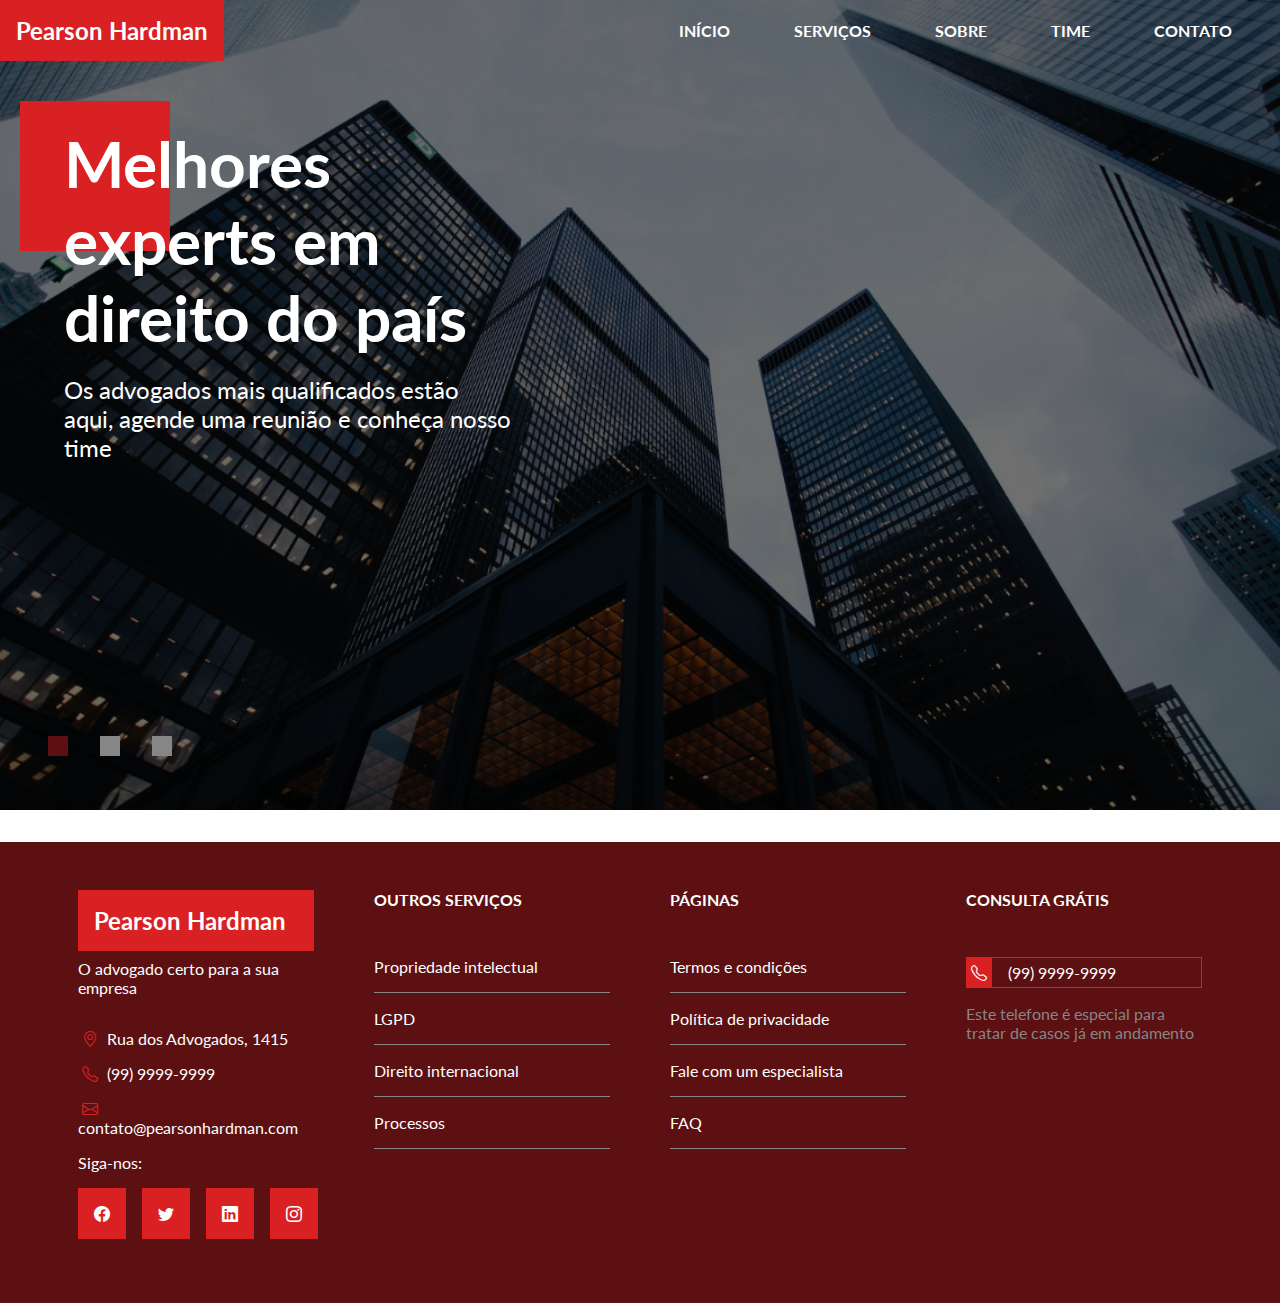
<file: index.html>
<!DOCTYPE html>
<html lang="en">
<head>
<meta charset="UTF-8" />
<meta name="viewport" content="width=device-width, initial-scale=1.0" />
<link rel="stylesheet" href="./css/style.css" />
<title>Person Hardman</title>
<link rel="preconnect" href="https://fonts.googleapis.com" />
<link rel="preconnect" href="https://fonts.gstatic.com" crossorigin />
<link
      href="https://fonts.googleapis.com/css2?family=Lato:ital,wght@0,100;0,300;0,400;0,700;0,900;1,100;1,300;1,400;1,700;1,900&display=swap"
      rel="stylesheet"
    />
<link
      rel="stylesheet"
      href="https://cdn.jsdelivr.net/npm/bootstrap-icons@1.11.3/font/bootstrap-icons.min.css"
    />
<script src="js/script.js" defer></script>
</head>
<body>
<header id="header">
<div id="inner-header">
<h2 id="brand">Pearson Hardman</h2>
<nav id="navbar">
<!-- Links das Pages -->
<a href="index.html">Início</a>
<a href="serviço.html">Serviços</a>
<a href="sobre.html">Sobre</a>
<a href="time.html">Time</a>
<a href="contato.html">Contato</a>
</nav>
<i class="bi bi-list" id="menu"></i>
<nav id="mobile-navbar">
<i class="bi bi-x-lg" id="close-menu"></i>
<!-- Links das Pages(Responsivo) -->
<a href="index.html">Início</a>
<a href="serviço.html">Serviços</a>
<a href="sobre.html">Sobre</a>
<a href="time.html">Time</a>
<a href="contato.html">Contato</a>
</nav>
</div>
<div class="banner active">
<span class="square"></span>
<h2>Melhores experts em direito do país</h2>
<p>
          Os advogados mais qualificados estão aqui, agende uma reunião e
          conheça nosso time
</p>
</div>
<div class="banner">
<span class="square"></span>
<h2>Conheça o nosso time</h2>
<p>
          Veja as especialidades dos nossos advogados, e entenda como eles podem
          lhe ajudar
</p>
</div>
<div class="banner">
<span class="square"></span>
<h2>Os nossos resultados</h2>
<p>
          Confira as nossas métricas e conheça os resultados que já obtivemos
</p>
</div>
<div class="dots">
<div class="dot active"></div>
<div class="dot"></div>
<div class="dot"></div>
</div>
</header>
<!-- Rodapé -->
<footer id="footer">
<div class="contact-info">
<div class="footer-brand">
<h2>Pearson Hardman</h2>
<p>O advogado certo para a sua empresa</p>
</div>
<p><i class="bi bi-geo-alt"></i> Rua dos Advogados, 1415</p>
<p><i class="bi bi-telephone"></i> (99) 9999-9999</p>
<p><i class="bi bi-envelope"></i> contato@pearsonhardman.com</p>
<div class="social-networks">
<p>Siga-nos:</p>
<div class="networks">
<a href="#"><i class="bi bi-facebook"></i></a>
<a href="#"><i class="bi bi-twitter"></i></a>
<a href="#"><i class="bi bi-linkedin"></i></a>
<a href="#"><i class="bi bi-instagram"></i></a>
</div>
</div>
</div>
<div class="links-container">
<h4>Outros serviços</h4>
<nav>
<a href="#">Propriedade intelectual</a>
<a href="#">LGPD</a>
<a href="#">Direito internacional</a>
<a href="#">Processos</a>
</nav>
</div>
<div class="links-container">
<h4>Páginas</h4>
<nav>
<a href="#">Termos e condições</a>
<a href="#">Política de privacidade</a>
<a href="#">Fale com um especialista</a>
<a href="#">FAQ</a>
</nav>
</div>
<div class="links-container">
<h4>Consulta grátis</h4>
<div class="phone-number">
<i class="bi bi-telephone"></i>
<p>(99) 9999-9999</p>
</div>
<p class="phone-info">
          Este telefone é especial para tratar de casos já em andamento
</p>
</div>
</footer>
</body>
</html>
</file>
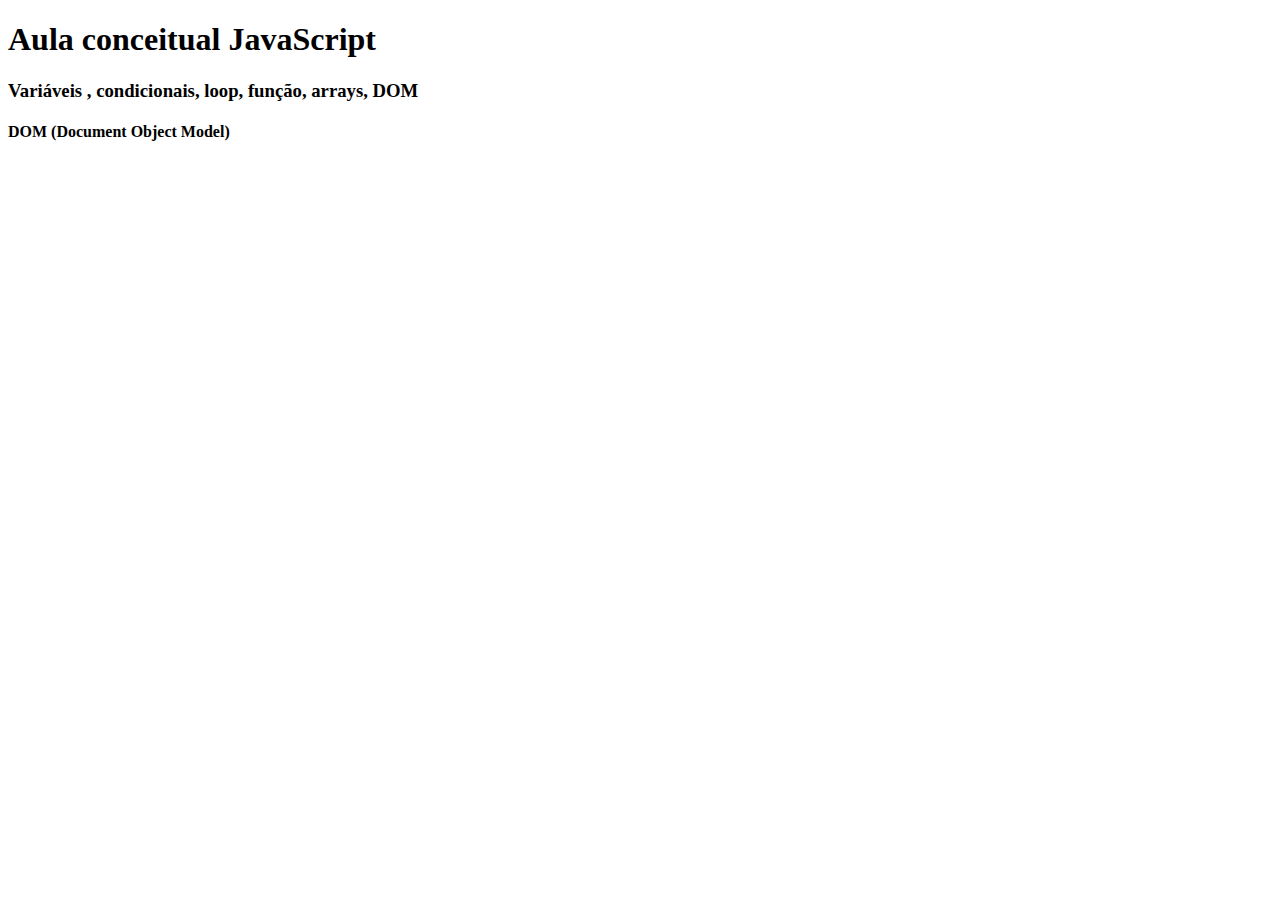
<file: aulajs.html>
<!DOCTYPE html>
<html lang="pt-br">
<head>
    <meta charset="UTF-8">
    <meta name="viewport" content="width=device-width, initial-scale=1.0">
    <title>Aula conceitual JavaScript</title>
    <script src="js/aula.js"></script>
</head>
<body>
    <h1>Aula conceitual JavaScript</h1>
    <h3>Variáveis , condicionais, loop, função, arrays, DOM</h3>
    <h4>DOM (Document Object Model)</h4>
</body>
</html>
</file>
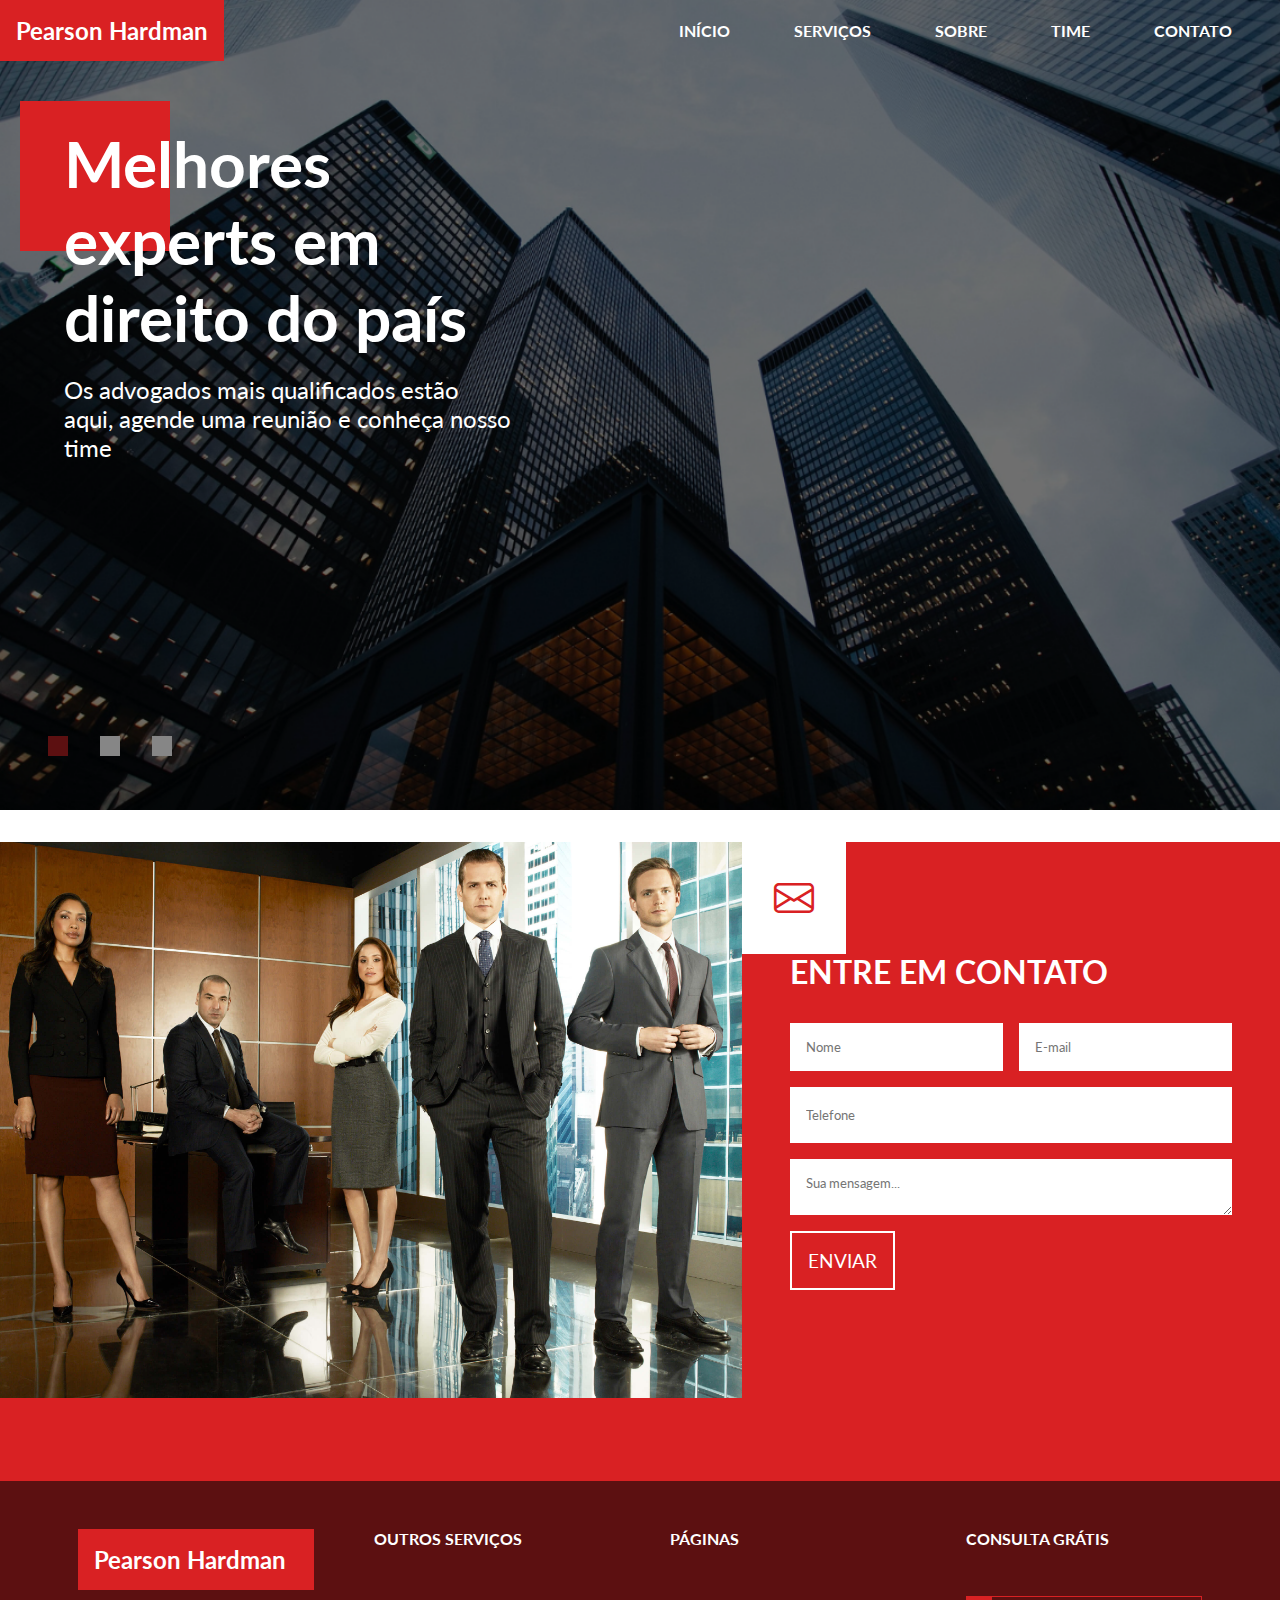
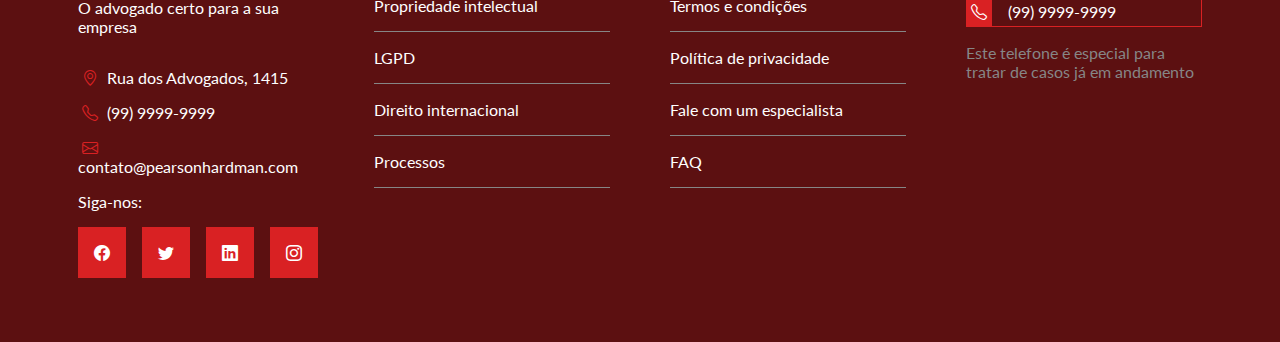
<file: contato.html>
<!DOCTYPE html>
<html lang="en">
  <head>
    <meta charset="UTF-8" />
    <meta name="viewport" content="width=device-width, initial-scale=1.0" />
    <link rel="stylesheet" href="../css/style.css" />
    <title>Contato</title>
    <link rel="preconnect" href="https://fonts.googleapis.com" />
    <link rel="preconnect" href="https://fonts.gstatic.com" crossorigin />
     <link
      href="https://fonts.googleapis.com/css2?family=Lato:ital,wght@0,100;0,300;0,400;0,700;0,900;1,100;1,300;1,400;1,700;1,900&display=swap"
      rel="stylesheet"
    />
    <link
      rel="stylesheet"
      href="https://cdn.jsdelivr.net/npm/bootstrap-icons@1.11.3/font/bootstrap-icons.min.css"
    />
    <script src="js/script.js" defer></script>
  </head>
  <body>
    <header id="header">
      <div id="inner-header">
        <h2 id="brand">Pearson Hardman</h2>
        <nav id="navbar">
          <a href="index.html">Início</a>
          <a href="serviço.html">Serviços</a>
          <a href="sobre.html">Sobre</a>
          <a href="time.html">Time</a>
          <a href="contato.html">Contato</a>
        </nav>
        <i class="bi bi-list" id="menu"></i>
        <nav id="mobile-navbar">
          <i class="bi bi-x-lg" id="close-menu"></i>
          <a href="index.html">Início</a>
          <a href="serviço.html">Serviços</a>
          <a href="sobre.html">Sobre</a>
          <a href="time.html">Time</a>
          <a href="contato.html">Contato</a>
        </nav>
      </div>
      <div class="banner active">
        <span class="square"></span>
        <h2>Melhores experts em direito do país</h2>
        <p>
          Os advogados mais qualificados estão aqui, agende uma reunião e
          conheça nosso time
        </p>
      </div>
      <div class="banner">
        <span class="square"></span>
        <h2>Conheça o nosso time </h2>
        <p>Veja as especialidades dos nossos advogados, e entenda como eles podem lhe ajudar</p>
      </div>
      <div class="banner">
        <span class="square"></span>
        <h2>Os nossos resultados</h2>
        <p>Confira as nossas métricas e conheça os resultados que já obtivemos</p>
      </div>
      <div class="dots">
        <div class="dot active"></div>
        <div class="dot"></div>
        <div class="dot"></div>
      </div>
    </header>
    <section id="contact" class="text-image-section">
        <div id="contact-image-container" class="image-container">
          <img src="../images/office.jpg" alt="Advogados no escritório" />
        </div>
        <div id="contact-information" class="text-container">
          <i class="bi bi-envelope"></i>
          <p class="section-subtitle">Entre em contato</p>
          <form>
            <div class="form-control">
              <input type="text" name="name" id="name" placeholder="Nome" />
              <input type="email" name="email" id="email" placeholder="E-mail" />
            </div>
            <input type="text" name="phone" id="phone" placeholder="Telefone" />
            <textarea
              name="message"
              id="message"
              placeholder="Sua mensagem..."
            ></textarea>
            <input type="submit" value="Enviar" class="btn" />
          </form>
        </div>
      </section>
    <footer id="footer">
      <div class="contact-info">
        <div class="footer-brand">
          <h2>Pearson Hardman</h2>
          <p>O advogado certo para a sua empresa</p>
        </div>
        <p><i class="bi bi-geo-alt"></i> Rua dos Advogados, 1415</p>
        <p><i class="bi bi-telephone"></i> (99) 9999-9999</p>
        <p><i class="bi bi-envelope"></i> contato@pearsonhardman.com</p>
        <div class="social-networks">
          <p>Siga-nos:</p>
          <div class="networks">
            <a href="#"><i class="bi bi-facebook"></i></a>
            <a href="#"><i class="bi bi-twitter"></i></a>
            <a href="#"><i class="bi bi-linkedin"></i></a>
            <a href="#"><i class="bi bi-instagram"></i></a>
          </div>
        </div>
      </div>
      <div class="links-container">
        <h4>Outros serviços</h4>
        <nav>
          <a href="#">Propriedade intelectual</a>
          <a href="#">LGPD</a>
          <a href="#">Direito internacional</a>
          <a href="#">Processos</a>
        </nav>
      </div>
      <div class="links-container">
        <h4>Páginas</h4>
        <nav>
          <a href="#">Termos e condições</a>
          <a href="#">Política de privacidade</a>
          <a href="#">Fale com um especialista</a>
          <a href="#">FAQ</a>
        </nav>
      </div>
      <div class="links-container">
        <h4>Consulta grátis</h4>
        <div class="phone-number">
          <i class="bi bi-telephone"></i>
          <p>(99) 9999-9999</p>
        </div>
        <p class="phone-info">
          Este telefone é especial para tratar de casos já em andamento
        </p>
      </div>
    </footer>
  </body>
</html>
</file>
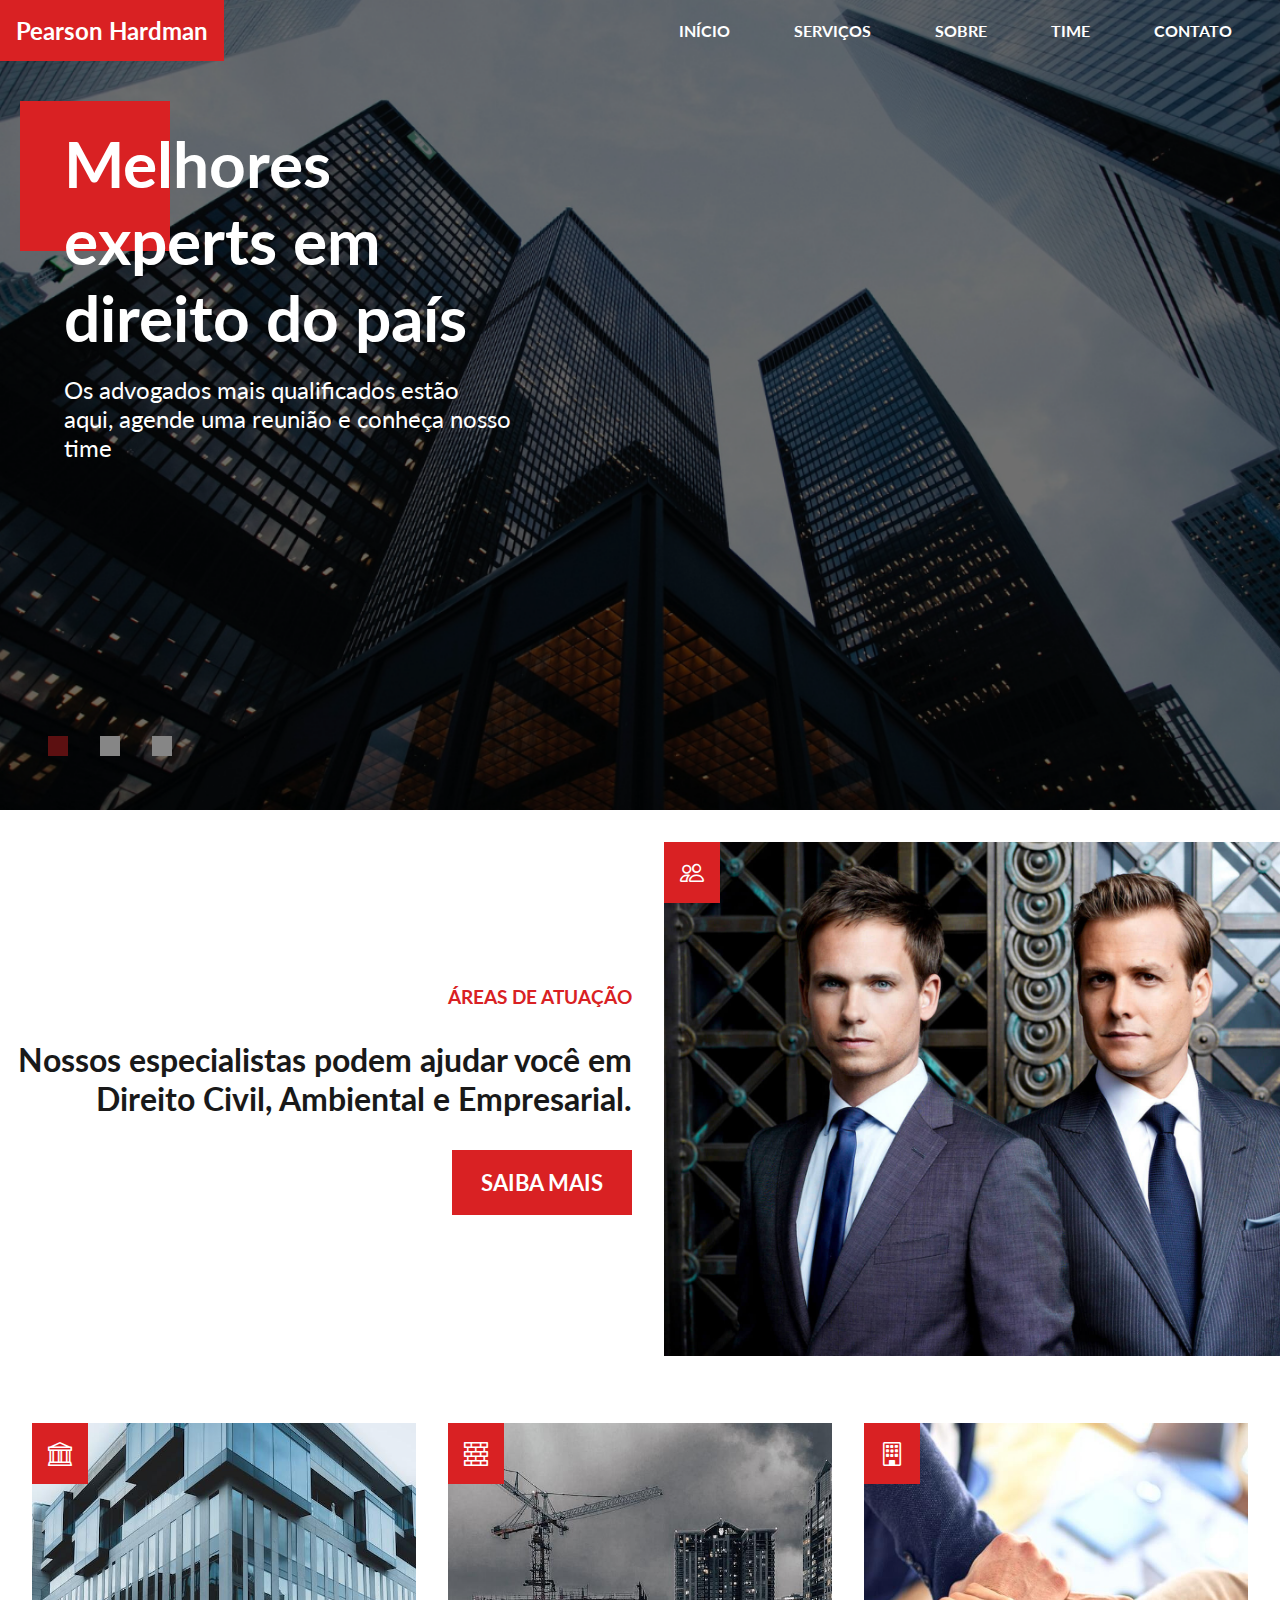
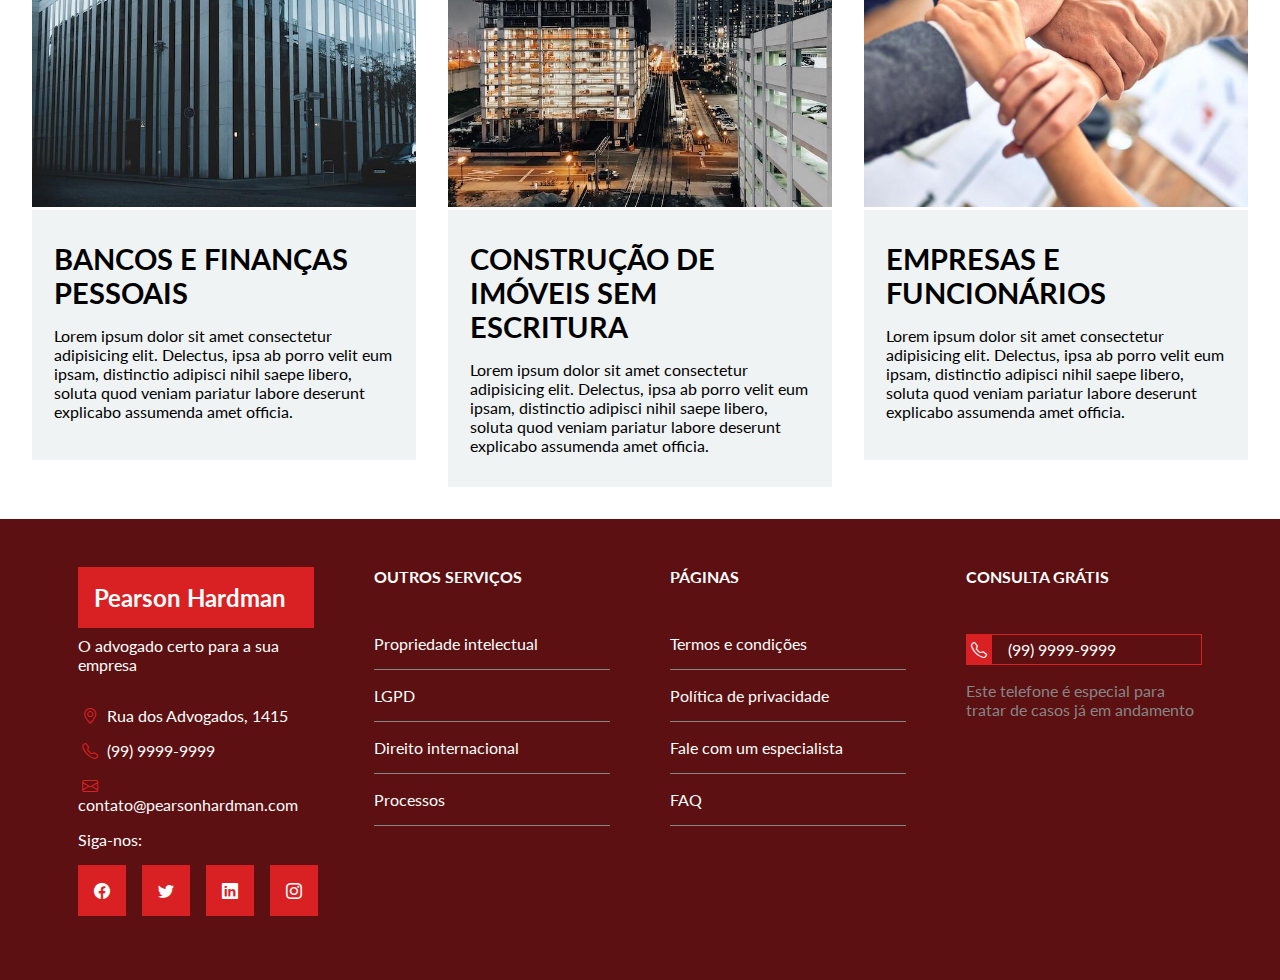
<file: serviço.html>
<!DOCTYPE html>
<html lang="en">
  <head>
    <meta charset="UTF-8" />
    <meta name="viewport" content="width=device-width, initial-scale=1.0" />
    <link rel="stylesheet" href="../css/style.css" />
    <title>Serviços</title>
    <link rel="preconnect" href="https://fonts.googleapis.com" />
    <link rel="preconnect" href="https://fonts.gstatic.com" crossorigin />
     <link
      href="https://fonts.googleapis.com/css2?family=Lato:ital,wght@0,100;0,300;0,400;0,700;0,900;1,100;1,300;1,400;1,700;1,900&display=swap"
      rel="stylesheet"
    />
    <link
      rel="stylesheet"
      href="https://cdn.jsdelivr.net/npm/bootstrap-icons@1.11.3/font/bootstrap-icons.min.css"
    />
    <script src="js/script.js" defer></script>
  </head>
  <body>
    <header id="header">
      <div id="inner-header">
        <h2 id="brand">Pearson Hardman</h2>
        <nav id="navbar">
          <a href="index.html">Início</a>
          <a href="serviço.html">Serviços</a>
          <a href="sobre.html">Sobre</a>
          <a href="time.html">Time</a>
          <a href="contato.html">Contato</a>
        </nav>
        <i class="bi bi-list" id="menu"></i>
        <nav id="mobile-navbar">
          <i class="bi bi-x-lg" id="close-menu"></i>
          <a href="index.html">Início</a>
          <a href="serviço.html">Serviços</a>
          <a href="sobre.html">Sobre</a>
          <a href="time.html">Time</a>
          <a href="contato.html">Contato</a>
        </nav>
      </div>
      <div class="banner active">
        <span class="square"></span>
        <h2>Melhores experts em direito do país</h2>
        <p>
          Os advogados mais qualificados estão aqui, agende uma reunião e
          conheça nosso time
        </p>
      </div>
      <div class="banner">
        <span class="square"></span>
        <h2>Conheça o nosso time </h2>
        <p>Veja as especialidades dos nossos advogados, e entenda como eles podem lhe ajudar</p>
      </div>
      <div class="banner">
        <span class="square"></span>
        <h2>Os nossos resultados</h2>
        <p>Confira as nossas métricas e conheça os resultados que já obtivemos</p>
      </div>
      <div class="dots">
        <div class="dot active"></div>
        <div class="dot"></div>
        <div class="dot"></div>
      </div>
    </header>
    <main id="expertise-areas" class="text-image-section">
        <div id="expertise-information" class="text-container">
          <h3 class="section-title">Áreas de atuação</h3>
          <p class="section-subtitle">
            Nossos especialistas podem ajudar você em Direito Civil, Ambiental e
            Empresarial.
          </p>
          <a href="#" class="btn">Saiba Mais</a>
        </div>
        <div id="expertise-image-container" class="image-container">
          <i class="bi bi-people"></i>
          <img
            src="../images/employees_banner.jpg"
            alt="Advogados da Pearson Hardman"
          />
        </div>
        <div id="other-services">
          <div class="service">
            <img src="../images/bank.jpg" alt="Banco" />
            <i class="bi bi-bank"></i>
            <div class="service-info">
              <h4>Bancos e finanças pessoais</h4>
              <p>
                Lorem ipsum dolor sit amet consectetur adipisicing elit. Delectus,
                ipsa ab porro velit eum ipsam, distinctio adipisci nihil saepe
                libero, soluta quod veniam pariatur labore deserunt explicabo
                assumenda amet officia.
              </p>
            </div>
          </div>
          <div class="service">
            <img src="../images/construction.jpg" alt="Construção" />
            <i class="bi bi-bricks"></i>
            <div class="service-info">
              <h4>Construção de imóveis sem escritura</h4>
              <p>
                Lorem ipsum dolor sit amet consectetur adipisicing elit. Delectus,
                ipsa ab porro velit eum ipsam, distinctio adipisci nihil saepe
                libero, soluta quod veniam pariatur labore deserunt explicabo
                assumenda amet officia.
              </p>
            </div>
          </div>
          <div class="service">
            <img src="../images/company.jpg" alt="Empresa" />
            <i class="bi bi-building"></i>
            <div class="service-info">
              <h4>Empresas e funcionários</h4>
              <p>
                Lorem ipsum dolor sit amet consectetur adipisicing elit. Delectus,
                ipsa ab porro velit eum ipsam, distinctio adipisci nihil saepe
                libero, soluta quod veniam pariatur labore deserunt explicabo
                assumenda amet officia.
              </p>
            </div>
          </div>
        </div>
      </main>
    <footer id="footer">
      <div class="contact-info">
        <div class="footer-brand">
          <h2>Pearson Hardman</h2>
          <p>O advogado certo para a sua empresa</p>
        </div>
        <p><i class="bi bi-geo-alt"></i> Rua dos Advogados, 1415</p>
        <p><i class="bi bi-telephone"></i> (99) 9999-9999</p>
        <p><i class="bi bi-envelope"></i> contato@pearsonhardman.com</p>
        <div class="social-networks">
          <p>Siga-nos:</p>
          <div class="networks">
            <a href="#"><i class="bi bi-facebook"></i></a>
            <a href="#"><i class="bi bi-twitter"></i></a>
            <a href="#"><i class="bi bi-linkedin"></i></a>
            <a href="#"><i class="bi bi-instagram"></i></a>
          </div>
        </div>
      </div>
      <div class="links-container">
        <h4>Outros serviços</h4>
        <nav>
          <a href="#">Propriedade intelectual</a>
          <a href="#">LGPD</a>
          <a href="#">Direito internacional</a>
          <a href="#">Processos</a>
        </nav>
      </div>
      <div class="links-container">
        <h4>Páginas</h4>
        <nav>
          <a href="#">Termos e condições</a>
          <a href="#">Política de privacidade</a>
          <a href="#">Fale com um especialista</a>
          <a href="#">FAQ</a>
        </nav>
      </div>
      <div class="links-container">
        <h4>Consulta grátis</h4>
        <div class="phone-number">
          <i class="bi bi-telephone"></i>
          <p>(99) 9999-9999</p>
        </div>
        <p class="phone-info">
          Este telefone é especial para tratar de casos já em andamento
        </p>
      </div>
    </footer>
  </body>
</html>
</file>
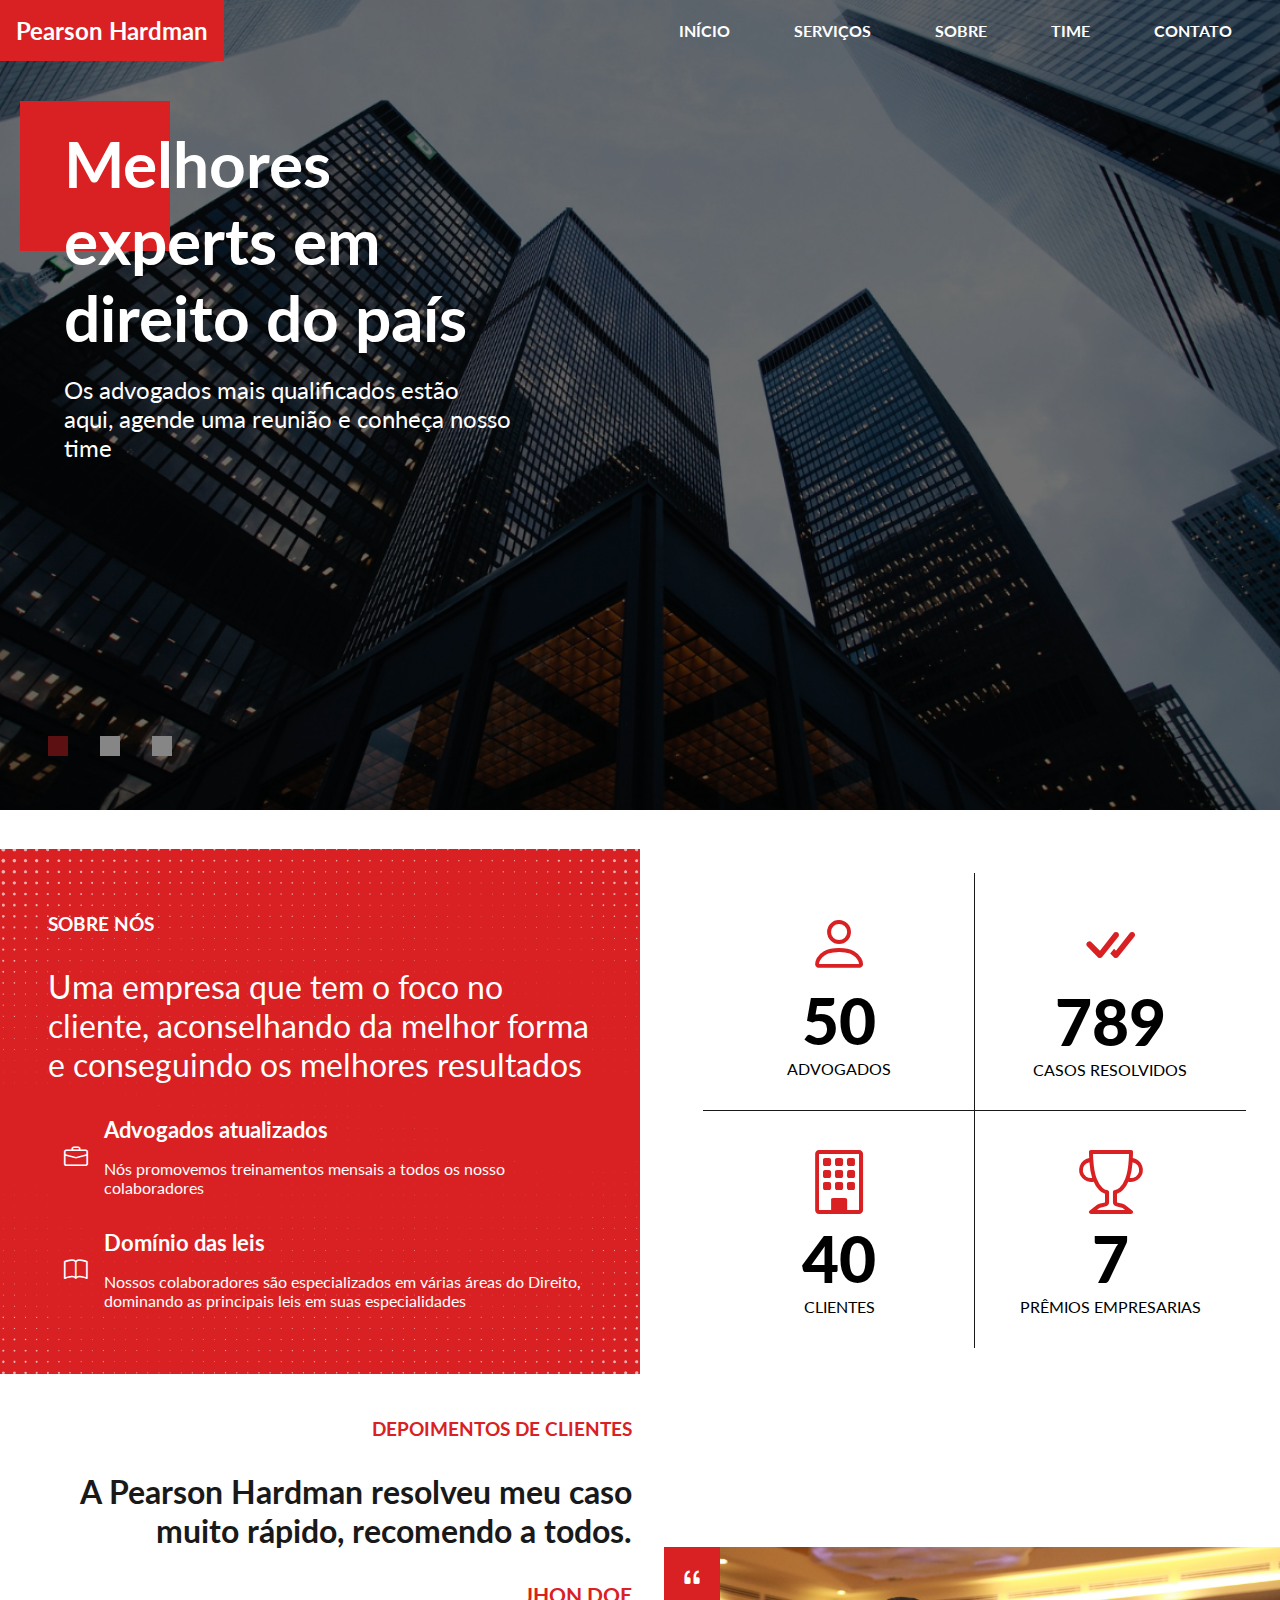
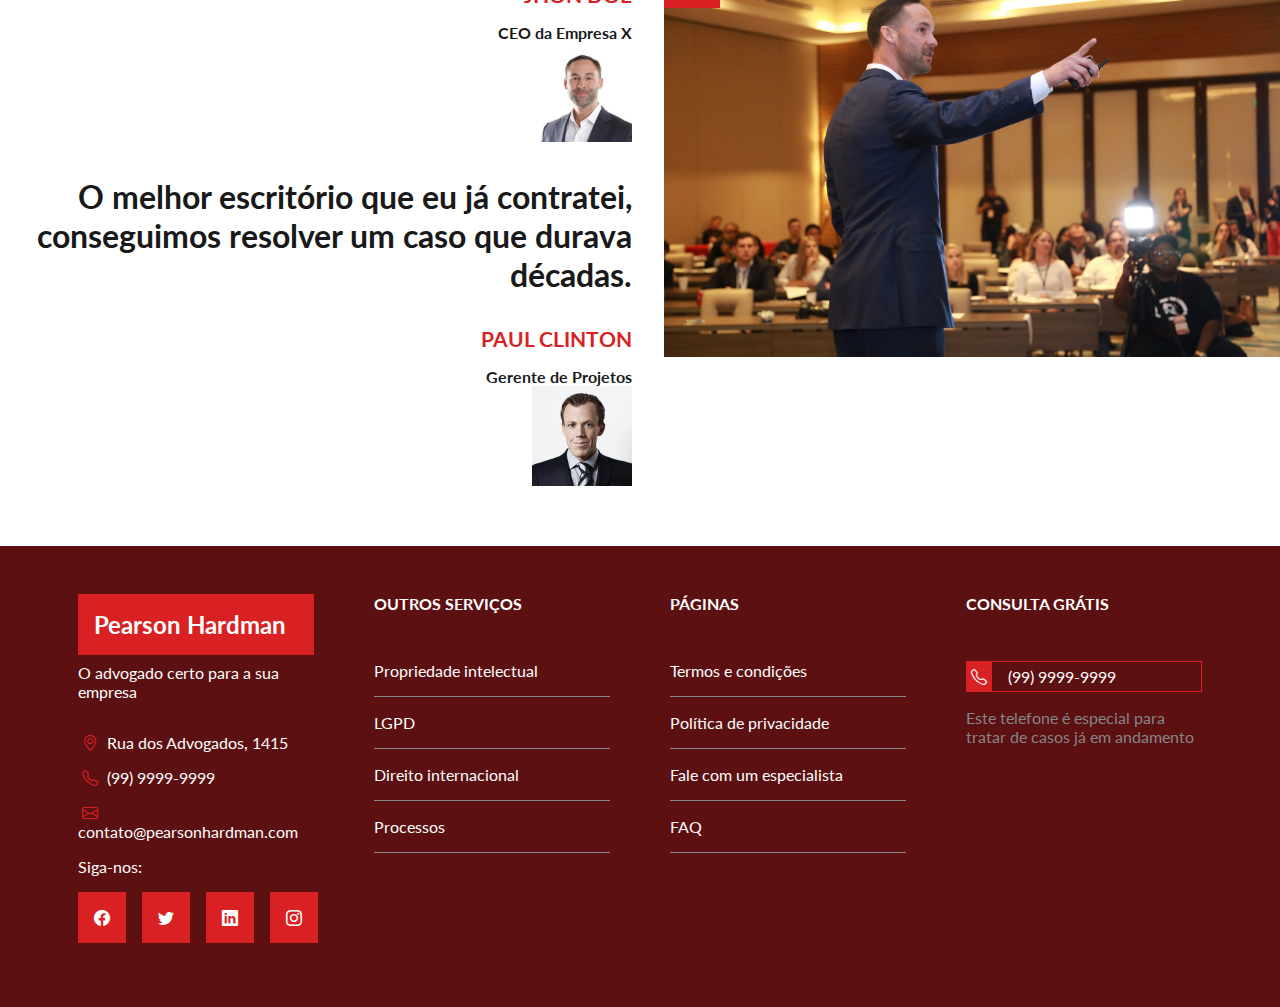
<file: sobre.html>
<!DOCTYPE html>
<html lang="en">
  <head>
    <meta charset="UTF-8" />
    <meta name="viewport" content="width=device-width, initial-scale=1.0" />
    <link rel="stylesheet" href="../css/style.css" />
    <title>Sobre</title>
    <link rel="preconnect" href="https://fonts.googleapis.com" />
    <link rel="preconnect" href="https://fonts.gstatic.com" crossorigin />
    <link
      href="https://fonts.googleapis.com/css2?family=Lato:ital,wght@0,100;0,300;0,400;0,700;0,900;1,100;1,300;1,400;1,700;1,900&display=swap"
      rel="stylesheet"
    />
    <link
      rel="stylesheet"
      href="https://cdn.jsdelivr.net/npm/bootstrap-icons@1.11.3/font/bootstrap-icons.min.css"
    />
    <script src="js/script.js" defer></script>
  </head>
  <body>
    <header id="header">
      <div id="inner-header">
        <h2 id="brand">Pearson Hardman</h2>
        <nav id="navbar">
          <a href="index.html">Início</a>
          <a href="serviço.html">Serviços</a>
          <a href="sobre.html">Sobre</a>
          <a href="time.html">Time</a>
          <a href="contato.html">Contato</a>
        </nav>
        <i class="bi bi-list" id="menu"></i>
        <nav id="mobile-navbar">
          <i class="bi bi-x-lg" id="close-menu"></i>
          <a href="index.html">Início</a>
          <a href="serviço.html">Serviços</a>
          <a href="sobre.html">Sobre</a>
          <a href="time.html">Time</a>
          <a href="contato.html">Contato</a>
        </nav>
      </div>
      <div class="banner active">
        <span class="square"></span>
        <h2>Melhores experts em direito do país</h2>
        <p>
          Os advogados mais qualificados estão aqui, agende uma reunião e
          conheça nosso time
        </p>
      </div>
      <div class="banner">
        <span class="square"></span>
        <h2>Conheça o nosso time</h2>
        <p>
          Veja as especialidades dos nossos advogados, e entenda como eles podem
          lhe ajudar
        </p>
      </div>
      <div class="banner">
        <span class="square"></span>
        <h2>Os nossos resultados</h2>
        <p>
          Confira as nossas métricas e conheça os resultados que já obtivemos
        </p>
      </div>
      <div class="dots">
        <div class="dot active"></div>
        <div class="dot"></div>
        <div class="dot"></div>
      </div>
    </header>
    <section id="about">
      <div id="about-text">
        <h3 class="section-title">Sobre nós</h3>
        <p class="section-subtitle">
          Uma empresa que tem o foco no cliente, aconselhando da melhor forma e
          conseguindo os melhores resultados
        </p>
        <div class="about-description">
          <i class="bi bi-briefcase"></i>
          <div>
            <h4>Advogados atualizados</h4>
            <p>
              Nós promovemos treinamentos mensais a todos os nosso colaboradores
            </p>
          </div>
        </div>
        <div class="about-description">
          <i class="bi bi-book"></i>
          <div>
            <h4>Domínio das leis</h4>
            <p>
              Nossos colaboradores são especializados em várias áreas do
              Direito, dominando as principais leis em suas especialidades
            </p>
          </div>
        </div>
      </div>
      <div id="about-data">
        <div class="data">
          <i class="bi bi-person"></i>
          <p class="number">50</p>
          <p class="text">Advogados</p>
        </div>
        <div class="data">
          <i class="bi bi-check-all"></i>
          <p class="number">789</p>
          <p class="text">Casos resolvidos</p>
        </div>
        <div class="data">
          <i class="bi bi-building"></i>
          <p class="number">40</p>
          <p class="text">Clientes</p>
        </div>
        <div class="data">
          <i class="bi bi-trophy"></i>
          <p class="number">7</p>
          <p class="text">Prêmios empresarias</p>
        </div>
      </div>
    </section>
    <br>
    <br>
    <section id="testimonial" class="text-image-section">
      <div id="testimonial-information" class="text-container">
        <div id="testimonial-information" class="text-container">
          <h3 class="section-title">Depoimentos de clientes</h3>
          <p class="section-subtitle">
            A Pearson Hardman resolveu meu caso muito rápido, recomendo a todos.
          </p>
          <div class="author">
            <div class="author-info">
              <p class="author-name">Jhon Doe</p>
              <p class="author-job">CEO da Empresa X</p>
            </div>
            <img src="../images/author_1.jpg" alt="Jhon Doe" />
          </div>
          <p class="section-subtitle">
            O melhor escritório que eu já contratei, conseguimos resolver um
            caso que durava décadas.
          </p>
          <div class="author">
            <div class="author-info">
              <p class="author-name">Paul Clinton</p>
              <p class="author-job">Gerente de Projetos</p>
            </div>
            <img src="../images/author_2.jpg" alt="Paul Clinton" />
          </div>
        </div>
      </div>
      <div id="testimonial-image-container" class="image-container">
        <i class="bi bi-quote"></i>
        <img src="../images/court.jpg" alt="Advogado em um Tribunal" />
      </div>
    </section>
    <br>
    <br>
    <br>
    <footer id="footer">
      <div class="contact-info">
        <div class="footer-brand">
          <h2>Pearson Hardman</h2>
          <p>O advogado certo para a sua empresa</p>
        </div>
        <p><i class="bi bi-geo-alt"></i> Rua dos Advogados, 1415</p>
        <p><i class="bi bi-telephone"></i> (99) 9999-9999</p>
        <p><i class="bi bi-envelope"></i> contato@pearsonhardman.com</p>
        <div class="social-networks">
          <p>Siga-nos:</p>
          <div class="networks">
            <a href="#"><i class="bi bi-facebook"></i></a>
            <a href="#"><i class="bi bi-twitter"></i></a>
            <a href="#"><i class="bi bi-linkedin"></i></a>
            <a href="#"><i class="bi bi-instagram"></i></a>
          </div>
        </div>
      </div>
      <div class="links-container">
        <h4>Outros serviços</h4>
        <nav>
          <a href="#">Propriedade intelectual</a>
          <a href="#">LGPD</a>
          <a href="#">Direito internacional</a>
          <a href="#">Processos</a>
        </nav>
      </div>
      <div class="links-container">
        <h4>Páginas</h4>
        <nav>
          <a href="#">Termos e condições</a>
          <a href="#">Política de privacidade</a>
          <a href="#">Fale com um especialista</a>
          <a href="#">FAQ</a>
        </nav>
      </div>
      <div class="links-container">
        <h4>Consulta grátis</h4>
        <div class="phone-number">
          <i class="bi bi-telephone"></i>
          <p>(99) 9999-9999</p>
        </div>
        <p class="phone-info">
          Este telefone é especial para tratar de casos já em andamento
        </p>
      </div>
    </footer>
  </body>
</html>
</file>
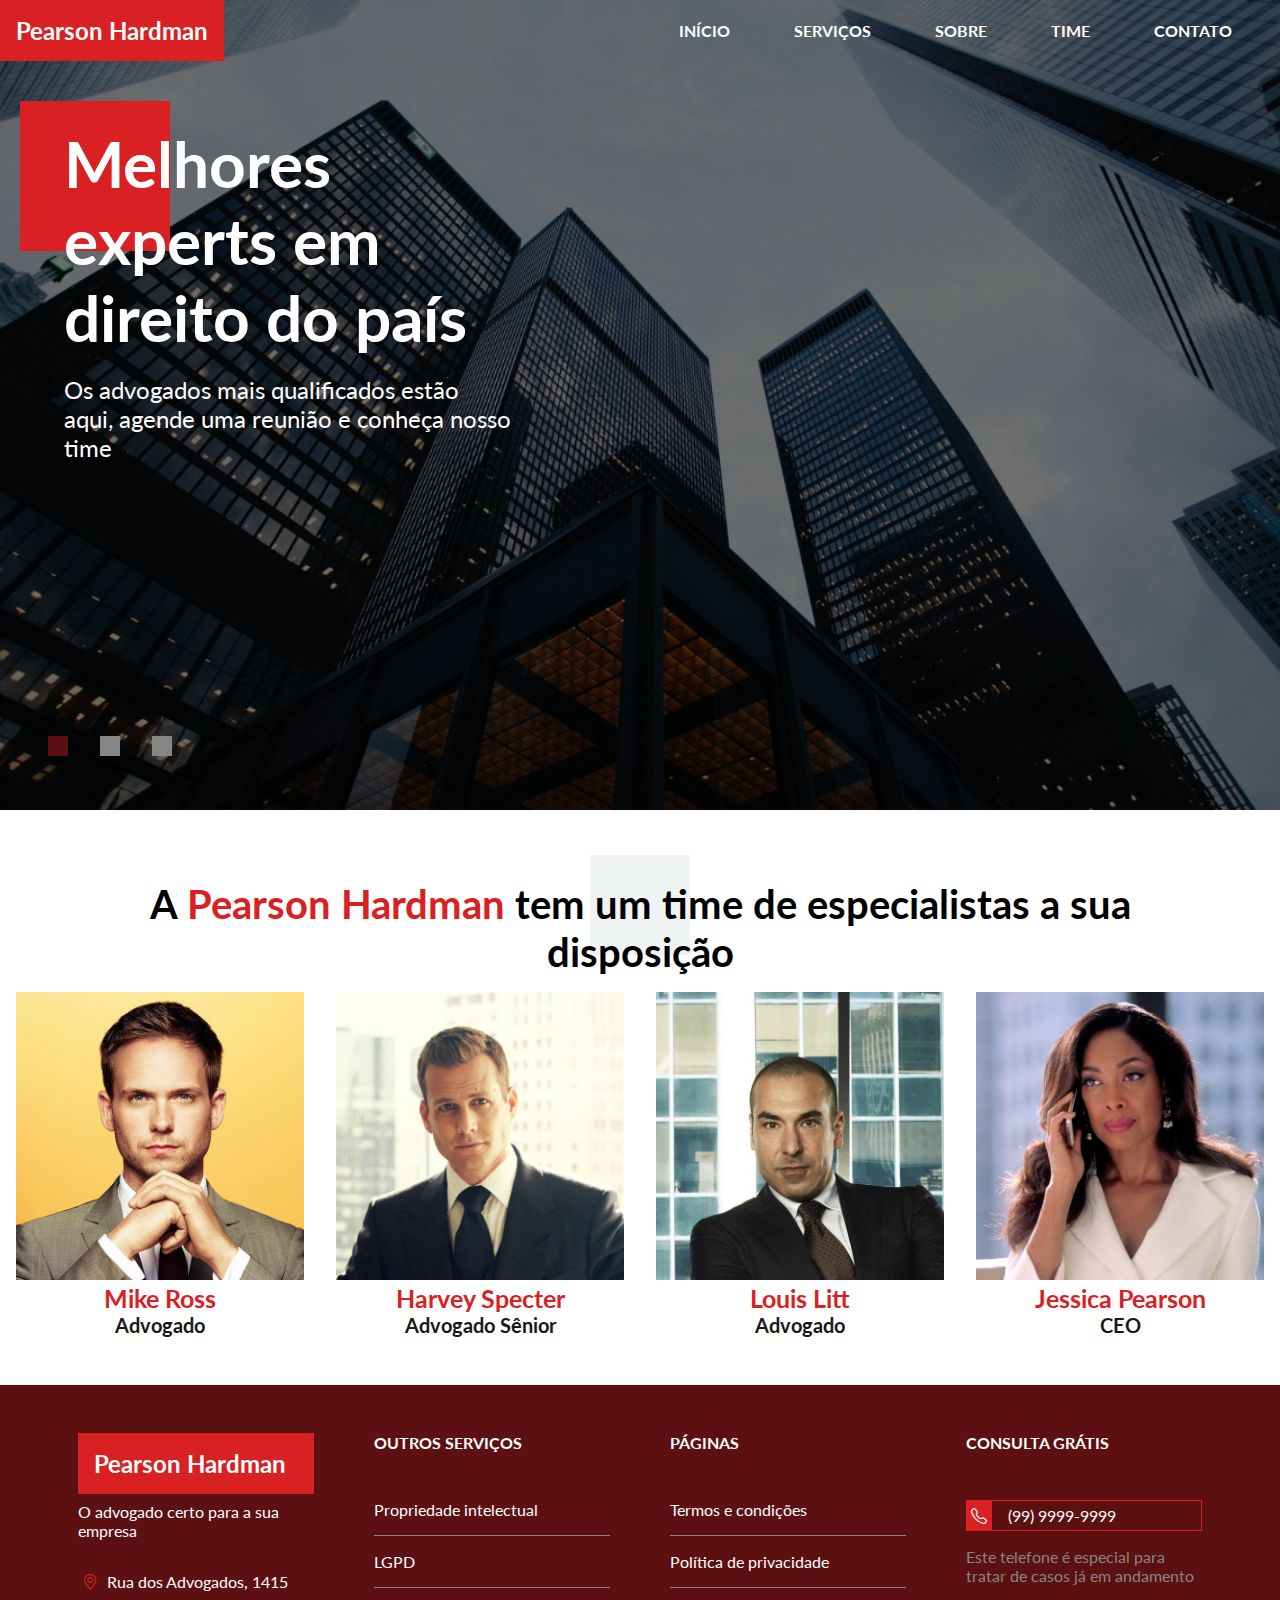
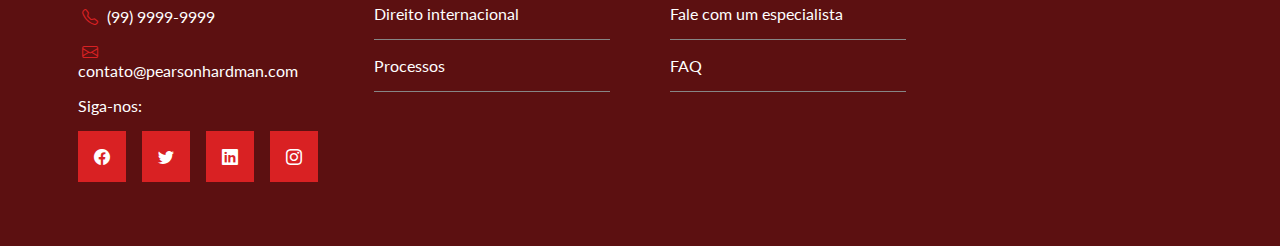
<file: time.html>
<!DOCTYPE html>
<html lang="en">
  <head>
    <meta charset="UTF-8" />
    <meta name="viewport" content="width=device-width, initial-scale=1.0" />
    <link rel="stylesheet" href="../css/style.css" />
    <title>Time</title>
    <link rel="preconnect" href="https://fonts.googleapis.com" />
    <link rel="preconnect" href="https://fonts.gstatic.com" crossorigin />
     <link
      href="https://fonts.googleapis.com/css2?family=Lato:ital,wght@0,100;0,300;0,400;0,700;0,900;1,100;1,300;1,400;1,700;1,900&display=swap"
      rel="stylesheet"
    />
    <link
      rel="stylesheet"
      href="https://cdn.jsdelivr.net/npm/bootstrap-icons@1.11.3/font/bootstrap-icons.min.css"
    />
    <script src="js/script.js" defer></script>
  </head>
  <body>
    <header id="header">
      <div id="inner-header">
        <h2 id="brand">Pearson Hardman</h2>
        <nav id="navbar">
          <a href="index.html">Início</a>
          <a href="serviço.html">Serviços</a>
          <a href="sobre.html">Sobre</a>
          <a href="time.html">Time</a>
          <a href="contato.html">Contato</a>
        </nav>
        <i class="bi bi-list" id="menu"></i>
        <nav id="mobile-navbar">
          <i class="bi bi-x-lg" id="close-menu"></i>
          <a href="index.html">Início</a>
          <a href="serviço.html">Serviços</a>
          <a href="sobre.html">Sobre</a>
          <a href="time.html">Time</a>
          <a href="contato.html">Contato</a>
        </nav>
      </div>
      <div class="banner active">
        <span class="square"></span>
        <h2>Melhores experts em direito do país</h2>
        <p>
          Os advogados mais qualificados estão aqui, agende uma reunião e
          conheça nosso time
        </p>
      </div>
      <div class="banner">
        <span class="square"></span>
        <h2>Conheça o nosso time </h2>
        <p>Veja as especialidades dos nossos advogados, e entenda como eles podem lhe ajudar</p>
      </div>
      <div class="banner">
        <span class="square"></span>
        <h2>Os nossos resultados</h2>
        <p>Confira as nossas métricas e conheça os resultados que já obtivemos</p>
      </div>
      <div class="dots">
        <div class="dot active"></div>
        <div class="dot"></div>
        <div class="dot"></div>
      </div>
    </header>
    <br>
    <br>
    <section id="team">
        <span class="square"></span>
        <h2>
          A <span>Pearson Hardman</span> tem um time de especialistas a sua
          disposição
        </h2>
        <div class="employees">
          <div class="employee">
            <img src="../images/mike.jpg" alt="Mike Ross" />
            <h3 class="employee-name">Mike Ross</h3>
            <p class="employee-role">Advogado</p>
          </div>
          <div class="employee">
            <img src="../images/harvey.png" alt="Harvey Specter" />
            <h3 class="employee-name">Harvey Specter</h3>
            <p class="employee-role">Advogado Sênior</p>
          </div>
          <div class="employee">
            <img src="../images/louis.jpg" alt="Louis Litt" />
            <h3 class="employee-name">Louis Litt</h3>
            <p class="employee-role">Advogado</p>
          </div>
          <div class="employee">
            <img src="../images/jessica.jpg" alt="Jessica Pearson" />
            <h3 class="employee-name">Jessica Pearson</h3>
            <p class="employee-role">CEO</p>
          </div>
        </div>
      </section>
    <footer id="footer">
      <div class="contact-info">
        <div class="footer-brand">
          <h2>Pearson Hardman</h2>
          <p>O advogado certo para a sua empresa</p>
        </div>
        <p><i class="bi bi-geo-alt"></i> Rua dos Advogados, 1415</p>
        <p><i class="bi bi-telephone"></i> (99) 9999-9999</p>
        <p><i class="bi bi-envelope"></i> contato@pearsonhardman.com</p>
        <div class="social-networks">
          <p>Siga-nos:</p>
          <div class="networks">
            <a href="#"><i class="bi bi-facebook"></i></a>
            <a href="#"><i class="bi bi-twitter"></i></a>
            <a href="#"><i class="bi bi-linkedin"></i></a>
            <a href="#"><i class="bi bi-instagram"></i></a>
          </div>
        </div>
      </div>
      <div class="links-container">
        <h4>Outros serviços</h4>
        <nav>
          <a href="#">Propriedade intelectual</a>
          <a href="#">LGPD</a>
          <a href="#">Direito internacional</a>
          <a href="#">Processos</a>
        </nav>
      </div>
      <div class="links-container">
        <h4>Páginas</h4>
        <nav>
          <a href="#">Termos e condições</a>
          <a href="#">Política de privacidade</a>
          <a href="#">Fale com um especialista</a>
          <a href="#">FAQ</a>
        </nav>
      </div>
      <div class="links-container">
        <h4>Consulta grátis</h4>
        <div class="phone-number">
          <i class="bi bi-telephone"></i>
          <p>(99) 9999-9999</p>
        </div>
        <p class="phone-info">
          Este telefone é especial para tratar de casos já em andamento
        </p>
      </div>
    </footer>
  </body>
</html>
</file>
<file: css/style.css>
:root {
  --main-color: #d92123;
  --primary-text-color: #fff;
  --secondary-text-color: #191919;
  --secondary-color: #868686;
  --tertiary-color: #eff3f4;
  --secondary-bg-color: #5c1011;
}

* {
  font-family: "Lato";
  padding: 0;
  margin: 0;
  box-sizing: border-box;
}
 
a {
  text-decoration: none;
}
 
img {
  width: 100%;
}
 
i {
  background-color: var(--main-color);
  color: var(--primary-text-color);
  font-size: 1.5rem;
  padding: 1rem;
}
 
/* id */
#header {
  min-height: 90vh;
  background-image: url("../images/main_banner4.png");
  background-size: cover;
  background-position: center;
  color: var(--primary-text-color);
  margin-bottom: 2rem;
}
 
#inner-header {
  /* padrão linha */
  display: flex;
  /* alinhamento é horizontal, eixo x */
  justify-content: space-between;
  /* alinhamento vertical, eixo y */
  align-items: center;
}
 
#brand {
  background-color: var(--main-color);
  padding: 1rem;
}
 
#navbar {
  display: flex;
  gap: 2rem;
  text-transform: uppercase;
  margin-right: 2rem;
}
 
#navbar a {
  color: var(--primary-text-color);
  font-weight: bold;
  padding: 1rem;
}
 
.banner.active {
  opacity: 1; /* banner ativo é mostrado */
}
 
.banner {
  max-width: 45%;
  opacity: 0;
  padding: 4rem;
  position: absolute;
}
 
.banner h2 {
  font-size: 4rem;
  margin-bottom: 1.2rem;
  position: relative;
  z-index: 2;
}
 
.banner p {
  font-size: 1.5rem;
}
 
.square {
  display: block;
  width: 150px;
  height: 150px;
  background-color: var(--main-color);
  position: absolute;
  left: 20px;
  top: 40px;
  z-index: 0; 
}

.square p {
  z-index: 0;
}
 
.dots {
  display: flex;
  gap: 2rem;
  position: absolute;
  bottom: 9rem;
  left: 3rem;
}
 
.dot {
  width: 20px;
  height: 20px;
  background-color: var(--secondary-color);
}
 
.dot.active {
  background-color: var(--secondary-bg-color);
}
 
/* Áreas de atuação */
.text-image-section {
  display: flex;
  flex-wrap: wrap;
  gap: 2rem;
}
.text-container {
  display: flex;
  flex: 2 1 0;
  gap: 2rem;
  flex-direction: column;
  justify-content: center;
  text-align: right;
  font-weight: bold;
}
.image-container {
  flex: 1 1 300px;
  position: relative;
}
.image-container i {
  position: absolute;
}
.section-title {
  color: var(--main-color);
  text-transform: uppercase;
}
.section-subtitle {
  color: var(--secondary-text-color);
  font-size: 2rem;
}
.btn {
  padding: 1.2rem 1.8rem;
  text-transform: uppercase;
  font-size: 1.4rem;
  background-color: var(--main-color);
  color: var(--primary-text-color);
  align-self: end;
}
 
#other-services {
  width: 100%;
  display: flex;
  gap: 2rem;
  padding: 2rem;
}
 
.service {
  position: relative;
}
 
.service i {
  position: absolute;
  left: 0;
  top: 0;
}
 
.service-info {
  background-color: var(--tertiary-color);
  padding: 2rem 1.4rem;
  min-height: 250px;
}
 
.service h4 {
  font-size: 1.8rem;
  margin-bottom: 1rem;
  text-transform: uppercase;
}
 
/* Section about - Sobre nós */
#about {
  display: flex;
  flex-wrap: wrap;
  align-items: center;
  gap: 2rem;
}
#about-text {
  background-image: url("../images/pattern.png");
  background-size: cover;
  background-position: center;
  color: var(--primary-text-color);
  display: flex;
  flex: 1 1 0;
  /* flex: grow shrink basis */
  /* grow - define quanto o elemento cresce em relação aos outros */
  /* shrink - define quanto ele encolhe quando não há espaço */
  /* basis - define o tamanho inicial do elemento antes de aplicar o crescimento e encolhimento */
  flex-direction: column;
  justify-content: center;
  gap: 2rem;
  padding: 4rem 3rem;
}
 
#about-text .section-subtitle,
#about-text .section-title {
  color: var(--primary-text-color);
}
 
#about-text i {
  background-color: transparent;
}
 
.about-description {
  display: flex;
  align-items: center;
}
 
.about-description h4 {
  font-size: 1.4rem;
  margin-bottom: 1rem;
}
 
#about-data {
  display: flex;
  flex: 1 1 0;
  flex-wrap: wrap;
  padding: 2rem;
}
 
#about-data .data {
  width: 50%;
  display: flex;
  flex-direction: column;
  justify-content: center;
  align-items: center;
  padding: 2rem;
  margin-top: -1px;
  margin-left: -1px;
}
 
#about-data .data:first-child {
  border-right: 1px solid var(--secondary-text-color);
  border-bottom: 1px solid var(--secondary-text-color);
}
#about-data .data:last-child {
  border-left: 1px solid var(--secondary-text-color);
  border-top: 1px solid var(--secondary-text-color);
}
 
#about-data .data i {
  background-color: transparent;
  color: var(--main-color);
  font-size: 4rem;
  padding: 0;
}
.data .number {
  font-size: 4rem;
  font-weight: 900;
}
.data .text {
  text-transform: uppercase;
}
/* ******** */


/* Depoimentos */
#testimonial {
  display: flex;
  align-items: center;
}
#testimonial-informaton {
  padding: 3rem;
}
.author img {
  width: 100px;
  height: 100px;
}
.author .author-name {
  color: var(--main-color);
  text-transform: uppercase;
  font-size: 1.3rem;
  font-weight: bold;
  margin-bottom: 1rem;
}
 
.author .author-job {
  color: var(--secondary-text-color);
}
 
#team {
  margin-bottom: 2rem;
  position: relative;
}
 
#team h2 {
  font-size: 2.5rem;
  text-align: center;
  max-width: 1000px;
  margin: 0 auto;
  position: relative;
  z-index: 2; /* Posição */
}
 
#team span {
  color: var(--main-color);
}
#team .square {
  background-color: var(--tertiary-color);
  width: 100px;
  height: 100px;
  left: 50%;
  margin-left: -50px;
  top: -25px;
}
 
.employees {
  display: flex;
}
 
.employee {
  margin: 1rem;
}
 
.employee-name {
  color: var(--main-color);
  display: flex;
  justify-content: center;
  font-size: 25px;
}
 
.employee-role {
  color: var(--secondary-text-color);
  display: flex;
  justify-content: center;
  font-size: 20px;
  font-weight: bolder;
}
 
#contact {
  background-color: var(--main-color);
  gap: 0;
  padding-bottom: 5rem;
}
 
#contact-information {
  position: relative;
  text-align: left;
  padding: 3rem;
  flex: 1 1 0;
}
 
#contact-information .section-subtitle {
  color: var(--primary-text-color);
  text-transform: uppercase;
}
 
#contact-information i {
  position: absolute;
  top: 0;
  left: 0;
  background-color: var(--primary-text-color);
  color: var(--main-color);
  font-size: 2.5rem;
  padding: 2rem;
}
 
#contact-information form {
  display: flex;
  flex-direction: column;
  gap: 1rem;
}
 
#contact-information .form-control {
  display: flex;
  gap: 1rem;
}
#contact-information input,
#contact-information textarea {
  flex: 0.5;
  padding: 1rem;
  border: none;
}
 
#contact-information .btn {
  align-self: start;
  border: 2px solid var(--primary-text-color);
  font-size: 1.2rem;
  transition: 0.4s;
}
 
#contact-information .btn:hover {
  background-color: var(--primary-text-color);
  color: var(--main-color);
}
 
/* COMEÇO DO RODAPÉ */
 
#footer {
  color: var(--primary-text-color);
  background-color: var(--secondary-bg-color);
  display: flex;
  justify-content: space-around;
  padding: 3rem 3rem 5rem;
}
 
#footer i {
  font-size: 1rem;
  padding: 0.3rem;
}
 
#footer a {
  color: var(--primary-text-color);
}
 
.contact-info,
.links-container {
  width: 20%;
}
 
.footer-brand {
  margin-bottom: 2rem;
}
 
.footer-brand h2 {
  background-color: var(--main-color);
  margin-bottom: 0.5rem;
  padding: 1rem;
}
 
.contact-info p {
  margin-bottom: 1rem;
}
 
.contact-info p i {
  background-color: transparent;
  padding: 0;
  color: var(--main-color);
}
 
.social-networks p {
  margin-bottom: 1rem;
}
 
.networks {
  margin-top: 2rem;
  display: flex;
  gap: 1rem;
}
 
#footer .networks i {
  padding: 1rem;
}
 
.links-container h4 {
  text-transform: uppercase;
  margin-bottom: 3rem;
}
 
.links-container nav {
  display: flex;
  flex-direction: column;
}
 
.links-container nav a {
  padding-bottom: 1rem;
  margin-bottom: 1rem;
  border-bottom: 1px solid var(--secondary-color);
}
 
.phone-number {
  display: flex;
  border: 1px solid var(--main-color);
  gap: 1rem;
  align-items: center;
  margin-bottom: 1rem;
}
 
.phone-info {
  color: var(--secondary-color);
}
 
 
#menu,
#close-menu {
  font-size: 2rem;
  padding: 1rem;
  display: none;
}
 
#close-menu {
  position: absolute;
  top: 0;
  right: 0;
}
 
#mobile-navbar{
  position: fixed;
  top: 0;
  left: 100%;
  height: 100%;
  width: 100%;
  background-color: rgba(0,0,0,0.95);
  display: flex;
  flex-direction: column;
  padding: 4rem 2rem;
  transition: 0.4s;
  z-index: 1000; /* 1000 é o padrão do bootstrap */
}
 
#mobile-navbar.menu-active{
  left: 0;
}
 
#mobile-navbar a{
  color: var(--primary-text-color);
  font-size: 2rem;
  text-align: center;
  margin-bottom: 1rem;
  padding-bottom: 1rem;
  border-bottom: 1px solid var(--main-color);
 
 
}
 
@media (max-width: 450px) {
  body {
    /*  Esconde o scrool lateral se sobrar a direita  */
    overflow-x: hidden;
  }
  i {
    padding: 1rem;
    font-size: 1.5rem;
  }
  #navbar {
    display: none;
  }
  #menu,
  #close-menu {
    display: block;
  }
  /* Banner e texto do banner */
  .banner {
    max-width: 100%;
    padding: 4rem 2rem;
  }
  .banner h2 {
    font-size: 3rem;
  }
  .banner p {
    font-size: 1.2rem;
  }
  /* Áreas de atuação */
  .btn {
    align-self: initial;
  }
  .image-container {
    flex: 1 1 100%; /*flex-grow flex-shrink flex-basis */
  }
  #other-services {
    flex-wrap: wrap;
  }
 
  /* Sobre Nós */
  #about {
 
  }
 
  #about,
  #about-data {
    flex: 1 1 100%;
  }
  .about-description {
    gap: 1rem;
  }
  .about-description i {
    padding: 0;
    min-width: 40px;
  }
  #about #about-data .data {
    width: 100%;
    border: none;
    border-bottom: 1px solid var(--secondary-text-color);
  }
 
  /* Depoimentos */
  .text-container {
    text-align: center;
    padding: 1rem;
  }
 
  /* Colaboradores */
  #team {
    position: relative; /* Posição */
    margin-bottom: 2rem;
  }
  #team h2 {
    font-size: 2.5rem;
    text-align: center;
    max-width: 1000px;
    margin: 0 auto;
    position: relative;
    z-index: 2; Posição /* Posição */
  }
  #team h2 span {
    color: var(--main-color);
  }
  .employees {
    flex-wrap: wrap;
  }
 
  /* Contato */
  #contact {
    padding-bottom: 0;
  }
  #contact-information {
    padding: 7rem 1rem;
  }
  #contact-information .form-control {
    flex-direction: column;
  }
  #contact-information .btn {
    align-self: auto;
  }
}
</file>
